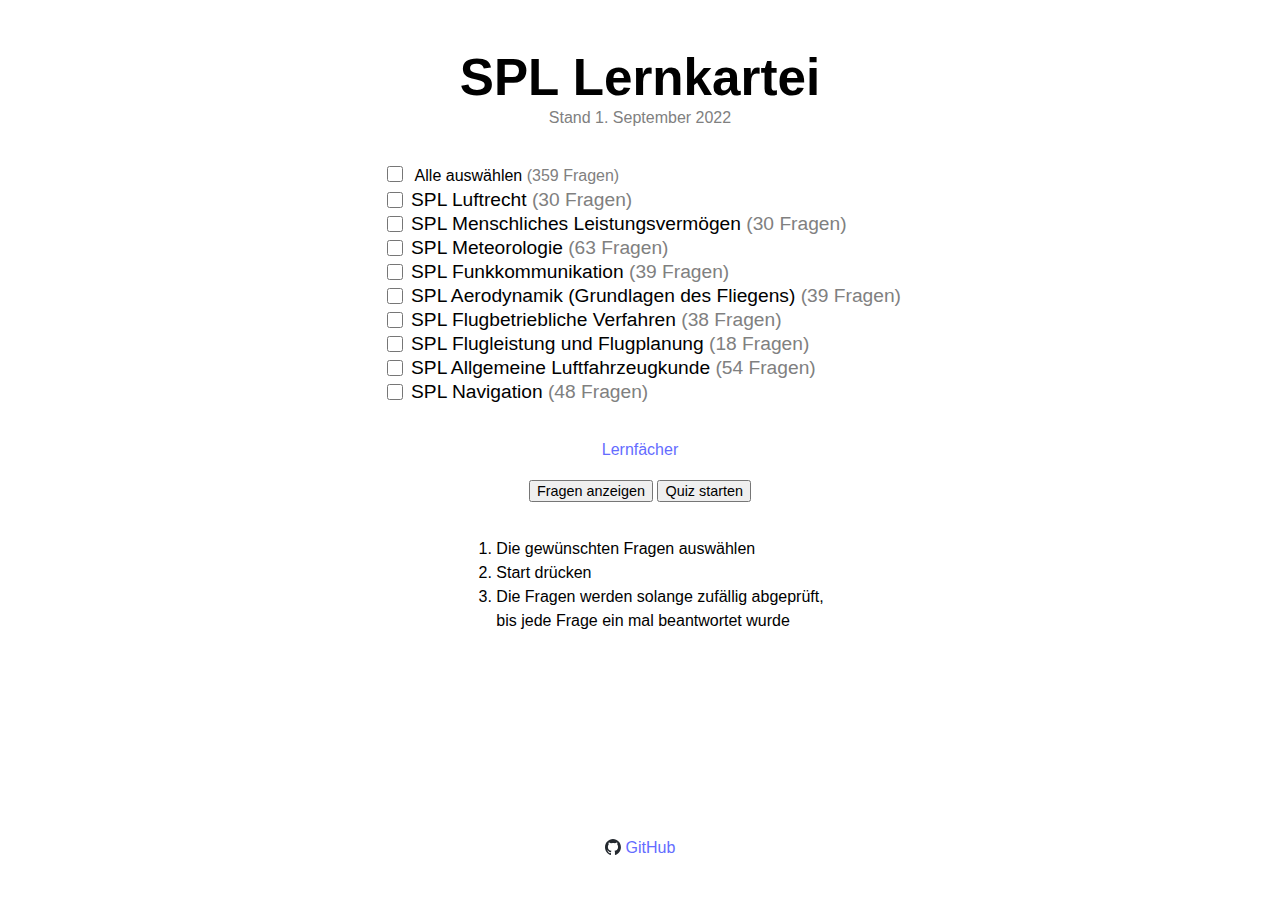
<file: index.html>
<!DOCTYPE html>
<html lang="de-AT">
    <head>
        <meta charset="UTF-8" />
        <link rel="icon" href="/icon.png" />
        <meta name="viewport" content="width=device-width, initial-scale=1.0" />
        <title>SPL Lernkartei</title>
      <script type="module" crossorigin src="/assets/index-4c8e4758.js"></script>
      <link rel="stylesheet" href="/assets/index-f6505619.css">
    </head>
    <body>
        <div id="app"></div>
        
    </body>
</html>
</file>
<file: assets/index-f6505619.css>
*{box-sizing:border-box;margin:0;text-align:left}html{font-family:Inter,Avenir,Helvetica,Arial,sans-serif;font-size:16px;line-height:1.5em}a,.linkLike{color:#646cff;text-decoration:none}a:hover,.linkLike:hover{color:#535bf2;text-decoration:underline;cursor:pointer}h1{font-size:3.2em;line-height:1.1}button{font-size:.9em}button.linkLike{background-color:inherit;font-size:inherit;border:none;padding:0}#app{min-height:calc(100vh - 20px);position:relative;padding-bottom:160px;margin:10px}.question.svelte-1gkpapa{padding-top:.6em}.answer.svelte-1gkpapa{padding-top:.5em}.marker.svelte-1gkpapa{user-select:none}.note.svelte-1gkpapa{color:gray;font-size:.91em;margin-bottom:.1em}.wrapper.svelte-yqayt5.svelte-yqayt5{display:inline-block;user-select:none}.category.svelte-yqayt5.svelte-yqayt5{font-size:1.2em;display:grid;grid-template-columns:min-content auto}input[type=checkbox].svelte-yqayt5.svelte-yqayt5{width:32px;height:1.2em;position:relative;top:.08em}.category.svelte-yqayt5 input[type=checkbox].svelte-yqayt5{top:.24em}.count.svelte-yqayt5.svelte-yqayt5,.selectedCategories.svelte-yqayt5.svelte-yqayt5{color:gray}.selectedCategories.svelte-yqayt5.svelte-yqayt5{margin-left:32px}.svelte-a4eaeu.svelte-a4eaeu{text-align:center}.explanation.svelte-a4eaeu.svelte-a4eaeu{display:inline-block;text-align:left}.explanation.svelte-a4eaeu .svelte-a4eaeu{text-align:left}.question.svelte-a4eaeu.svelte-a4eaeu{display:inline-block;max-width:600px}.spacing.svelte-a4eaeu.svelte-a4eaeu{padding-bottom:34px}.spacing-sm.svelte-a4eaeu.svelte-a4eaeu{padding-bottom:17px}.separator.svelte-a4eaeu.svelte-a4eaeu{border:0;border-bottom:2px solid darkgray}.note.svelte-a4eaeu.svelte-a4eaeu{color:gray}.question.svelte-10d2r4w{padding-top:.6em}.answer.svelte-10d2r4w{padding-top:.5em;display:grid;grid-template-columns:min-content auto;gap:10px}.marker.svelte-10d2r4w{user-select:none}.right.svelte-10d2r4w{color:#009432}.wrong.svelte-10d2r4w{color:#ff7675}br.svelte-10d2r4w{user-select:none}.center.svelte-18wricm{text-align:center}.questionWrapper.svelte-18wricm{min-height:300px;text-align:center;background-color:#fcfcfc;box-shadow:0 0 2px #e0e0e0;padding:10px;border-radius:2px}.question.svelte-18wricm{display:inline-block}button.svelte-18wricm{margin-top:20px;font-size:1.06em}.question-id.svelte-18wricm{color:#2f4f4f;font-size:.91em}.question.svelte-s0haer{margin-top:20px}.note.svelte-s0haer{color:gray}.content.svelte-1iama26{text-align:center}.trays.svelte-1iama26{display:flex;flex-direction:column-reverse;gap:20px;width:100%}.tray.svelte-1iama26{display:grid;grid-template-columns:1fr 1fr;padding:10px;background-color:#f5f5f5;box-shadow:0 0 2px gray}.start.svelte-1iama26{display:flex}.spacing.svelte-1iama26{margin-bottom:40px}.svelte-2s6bl{text-align:center}main.svelte-2s6bl{position:relative;top:40px}footer.svelte-2s6bl{position:absolute;bottom:40px;width:100%}.wrapper.svelte-2s6bl{display:inline-block;width:min(600px,100%)}.header.svelte-2s6bl{text-align:left;padding-bottom:40px}.icon.svelte-2s6bl{height:1em;vertical-align:text-top}
</file>
